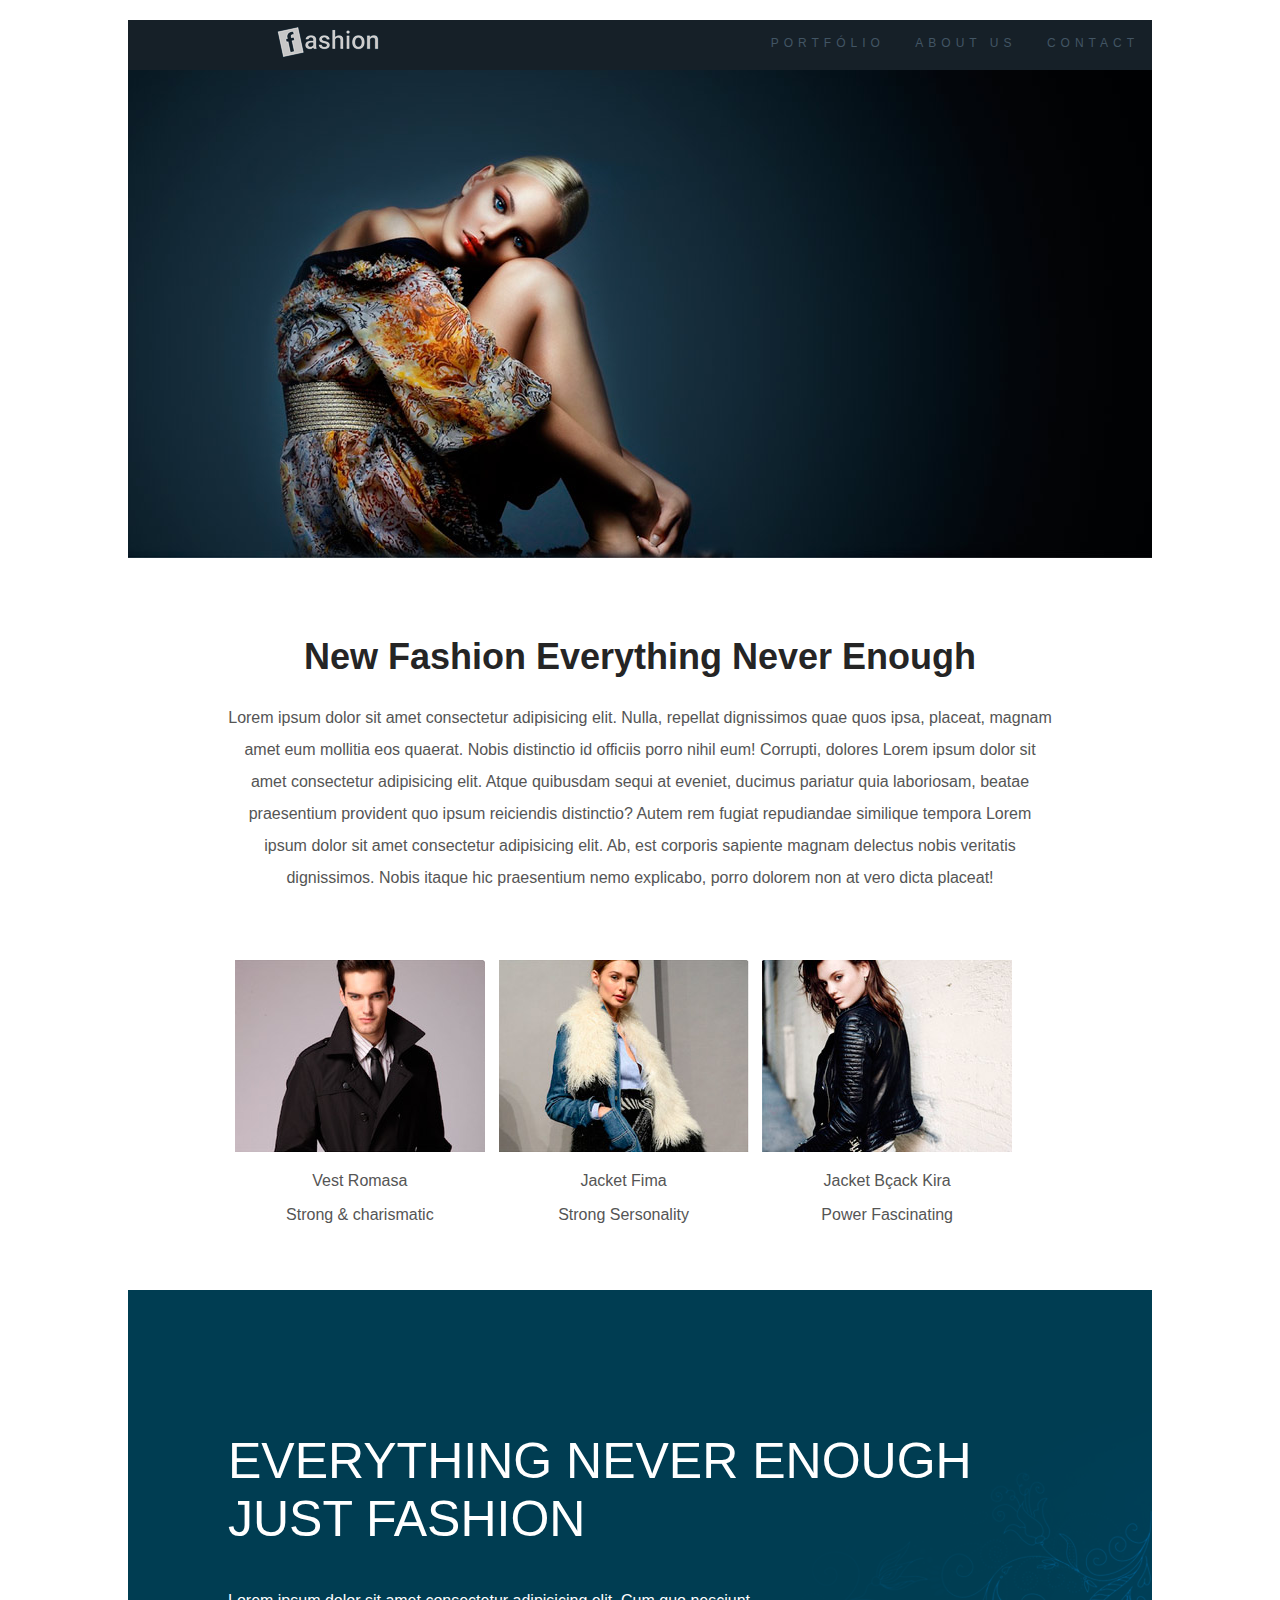
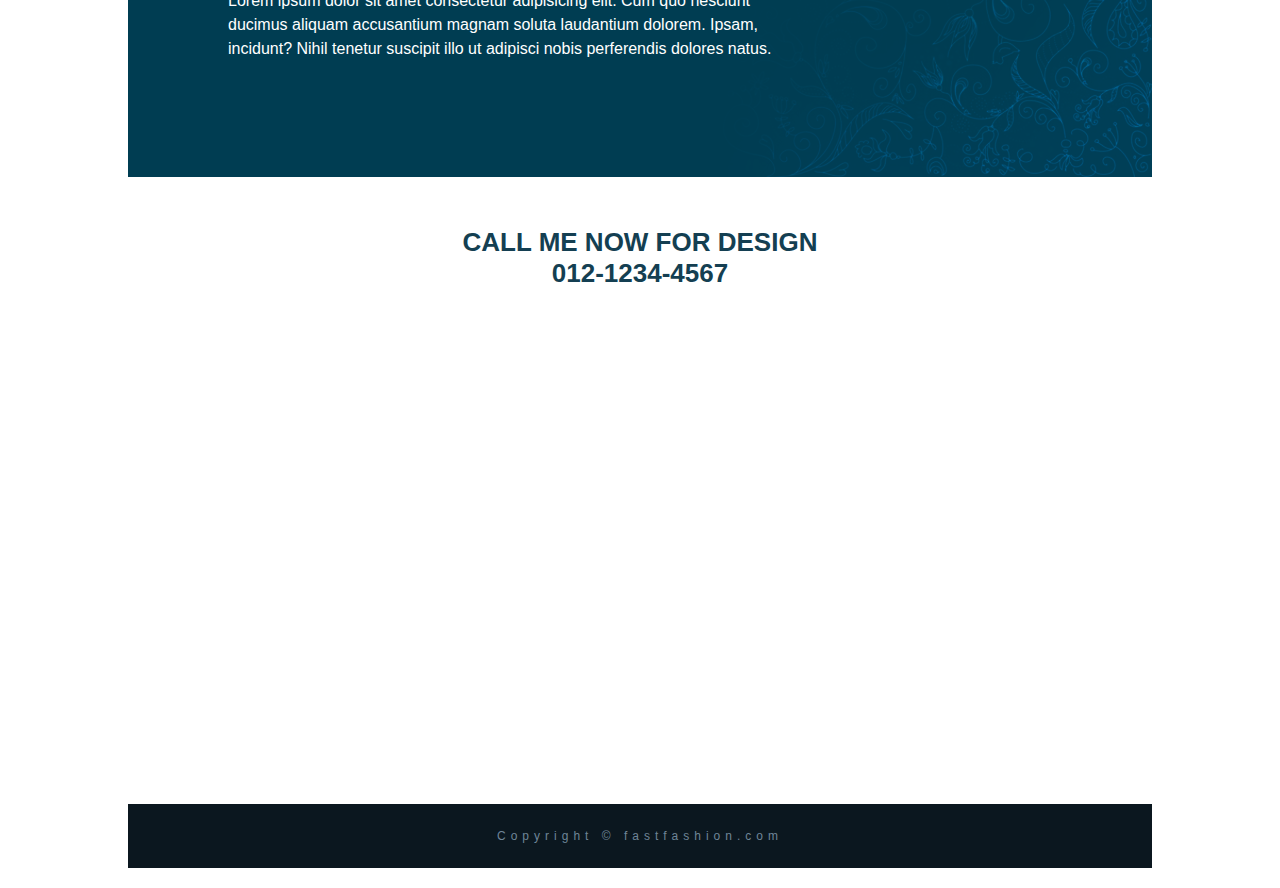
<file: Projeto_Fashion/index.html>
<!DOCTYPE html>
<html lang="pt-br">
<head>
    <meta charset="UTF-8">
    <meta http-equiv="X-UA-Compatible" content="IE=edge">
    <meta name="viewport" content="width=device-width, initial-scale=1.0">

    <link rel="stylesheet" href="CSS/estilo.css">
    <title>Projeto Fashion</title>


</head>
<body>
    <div id="principal">

        <header class="header-top">
            <img class="logotipo" src="imagens/logo.png" alt="Logotipo Fashion">
            <nav class="header-nav">
                <ul>
                    <li><a href="#">Portfólio</a></li>
                    <li><a href="#">About us</a></li>
                    <li><a href="#">Contact</a></li>
                </ul>
            </nav>
        </header>
            <img src="imagens/topo.jpg" alt="modelo feminina vestindo roupa x">
        <article class="portfolio">
            <h1>  New Fashion Everything Never Enough</h1>
            <p>Lorem ipsum dolor sit amet consectetur adipisicing elit. Nulla, repellat dignissimos quae quos ipsa, placeat, magnam amet eum mollitia eos quaerat. Nobis distinctio id officiis porro nihil eum! Corrupti, dolores Lorem ipsum dolor sit amet consectetur adipisicing elit. Atque quibusdam sequi at eveniet, ducimus pariatur quia laboriosam, beatae praesentium provident quo ipsum reiciendis distinctio? Autem rem fugiat repudiandae similique tempora Lorem ipsum dolor sit amet consectetur adipisicing elit. Ab, est corporis sapiente magnam delectus nobis veritatis dignissimos. Nobis itaque hic praesentium nemo explicabo, porro dolorem non at vero dicta placeat!</p>
         </article>

         <section class="gallery">
            <article class="gallery-card">
                <img src="imagens/modelo1.jpg" alt="modelo 1">
                <p class="gallery-tittle">Vest Romasa</p>
                <p class="gallery-text">Strong & charismatic</p>
            </article>

            <article class="gallery-card">
                <img src="imagens/modelo2.jpg" alt="modelo 1">
                <p class="gallery-tittle">Jacket Fima</p>
                <p class="gallery-text">Strong Sersonality</p>
            </article>

            <article class="gallery-card">
                <img src="imagens/modelo3.jpg" alt="modelo 1">
                <p class="gallery-tittle">Jacket Bçack Kira</p>
                <p class="gallery-text">Power Fascinating</p>
            </article>
         </section>

         <article class="about">
            <h2>Everything Never Enough <br>Just Fashion</h2>
            <p>Lorem ipsum dolor sit amet consectetur adipisicing elit. Cum quo nesciunt ducimus aliquam accusantium magnam soluta laudantium dolorem. Ipsam, incidunt? Nihil tenetur suscipit illo ut adipisci nobis perferendis dolores natus.</p>
         </article>

         <div class="contact">
            <address>Call me now for design<br>
                     012-1234-4567
                </address>
         </div>
         <div class="maps">
            <iframe src="https://www.google.com/maps/embed?pb=!1m18!1m12!1m3!1d28060.99347780599!2d-52.83442986189413!3d-28.460743229079593!2m3!1f0!2f0!3f0!3m2!1i1024!2i768!4f13.1!3m3!1m2!1s0x94fd493c92d28c8f%3A0x6ff21ca741cec0c8!2sN%C3%A3o-Me-Toque%2C%20RS%2C%2099470-000!5e0!3m2!1spt-BR!2sbr!4v1675292469902!5m2!1spt-BR!2sbr" width="600" height="450" style="border:0;" allowfullscreen="" loading="lazy" referrerpolicy="no-referrer-when-downgrade"></iframe>
        </div>

         <footer class="rodape">
            Copyright &copy; fastfashion.com
         </footer>
    </div>
</body>
</html>
</file>
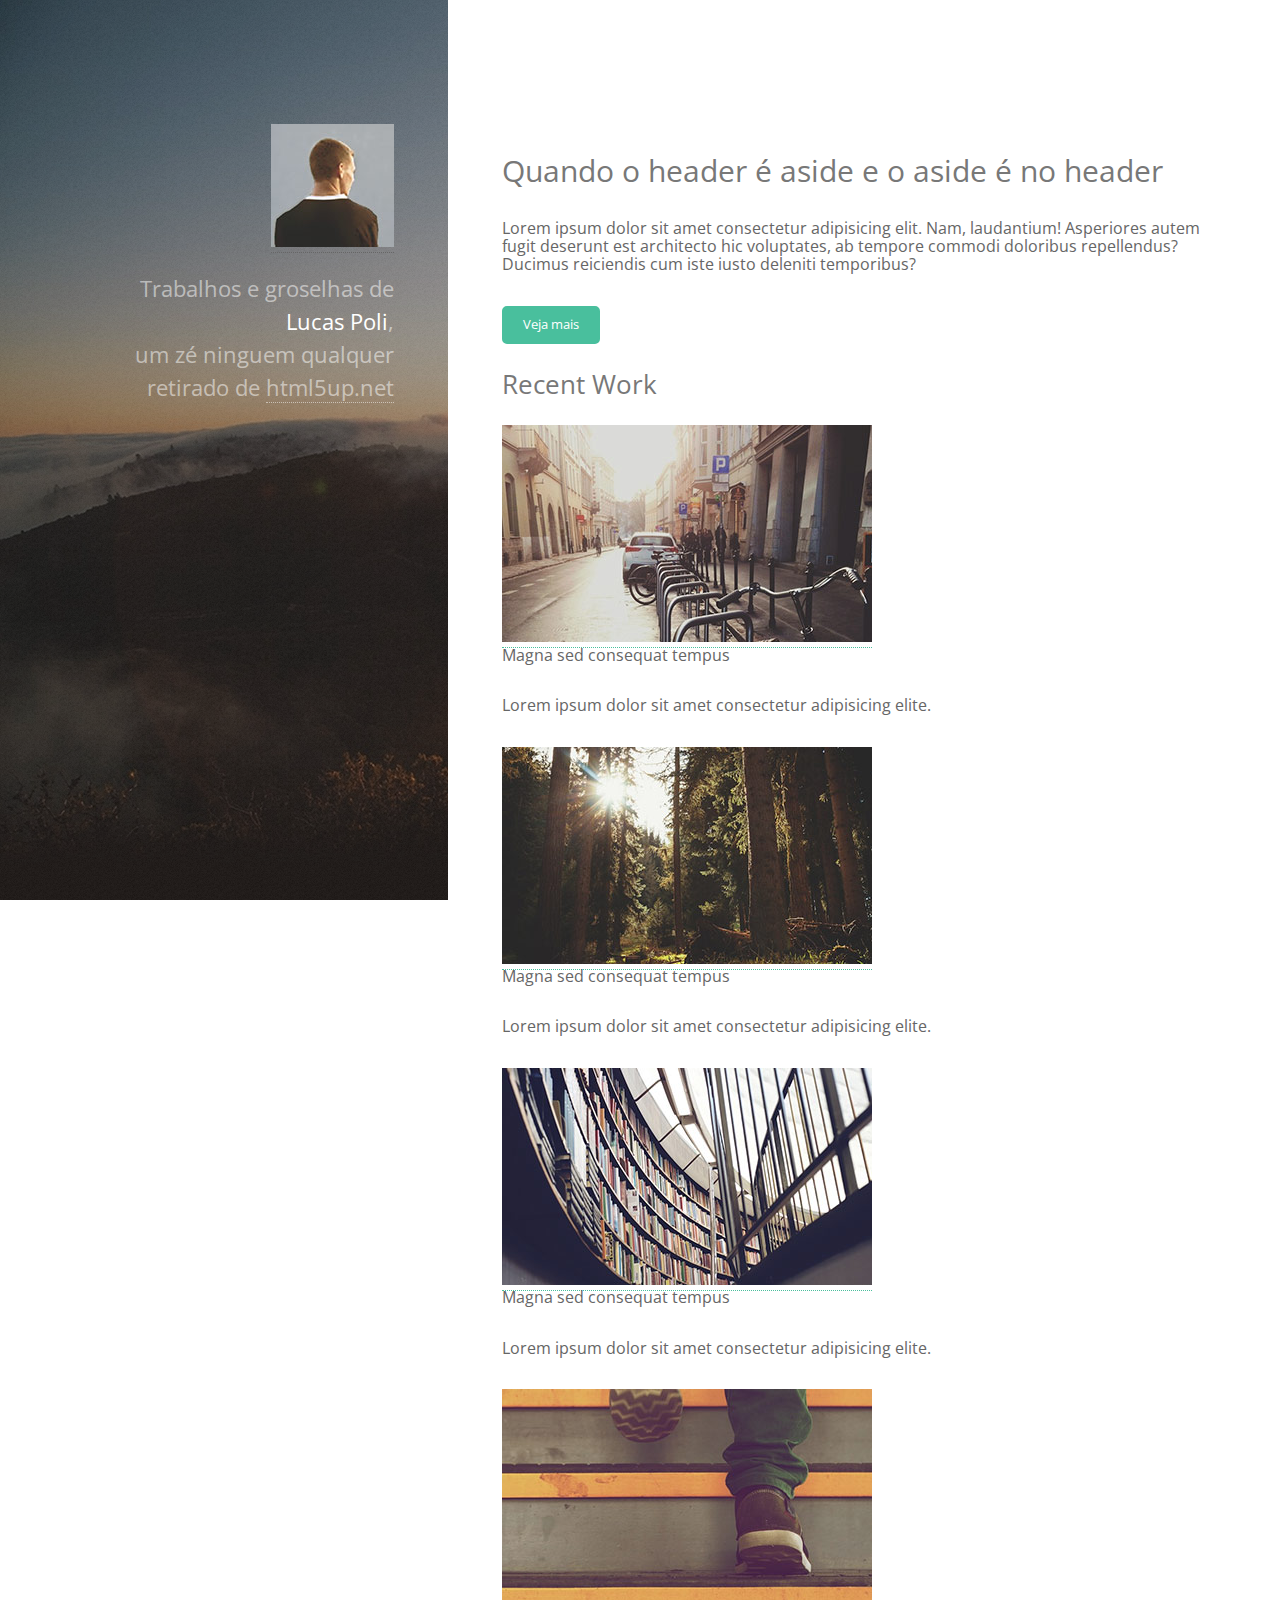
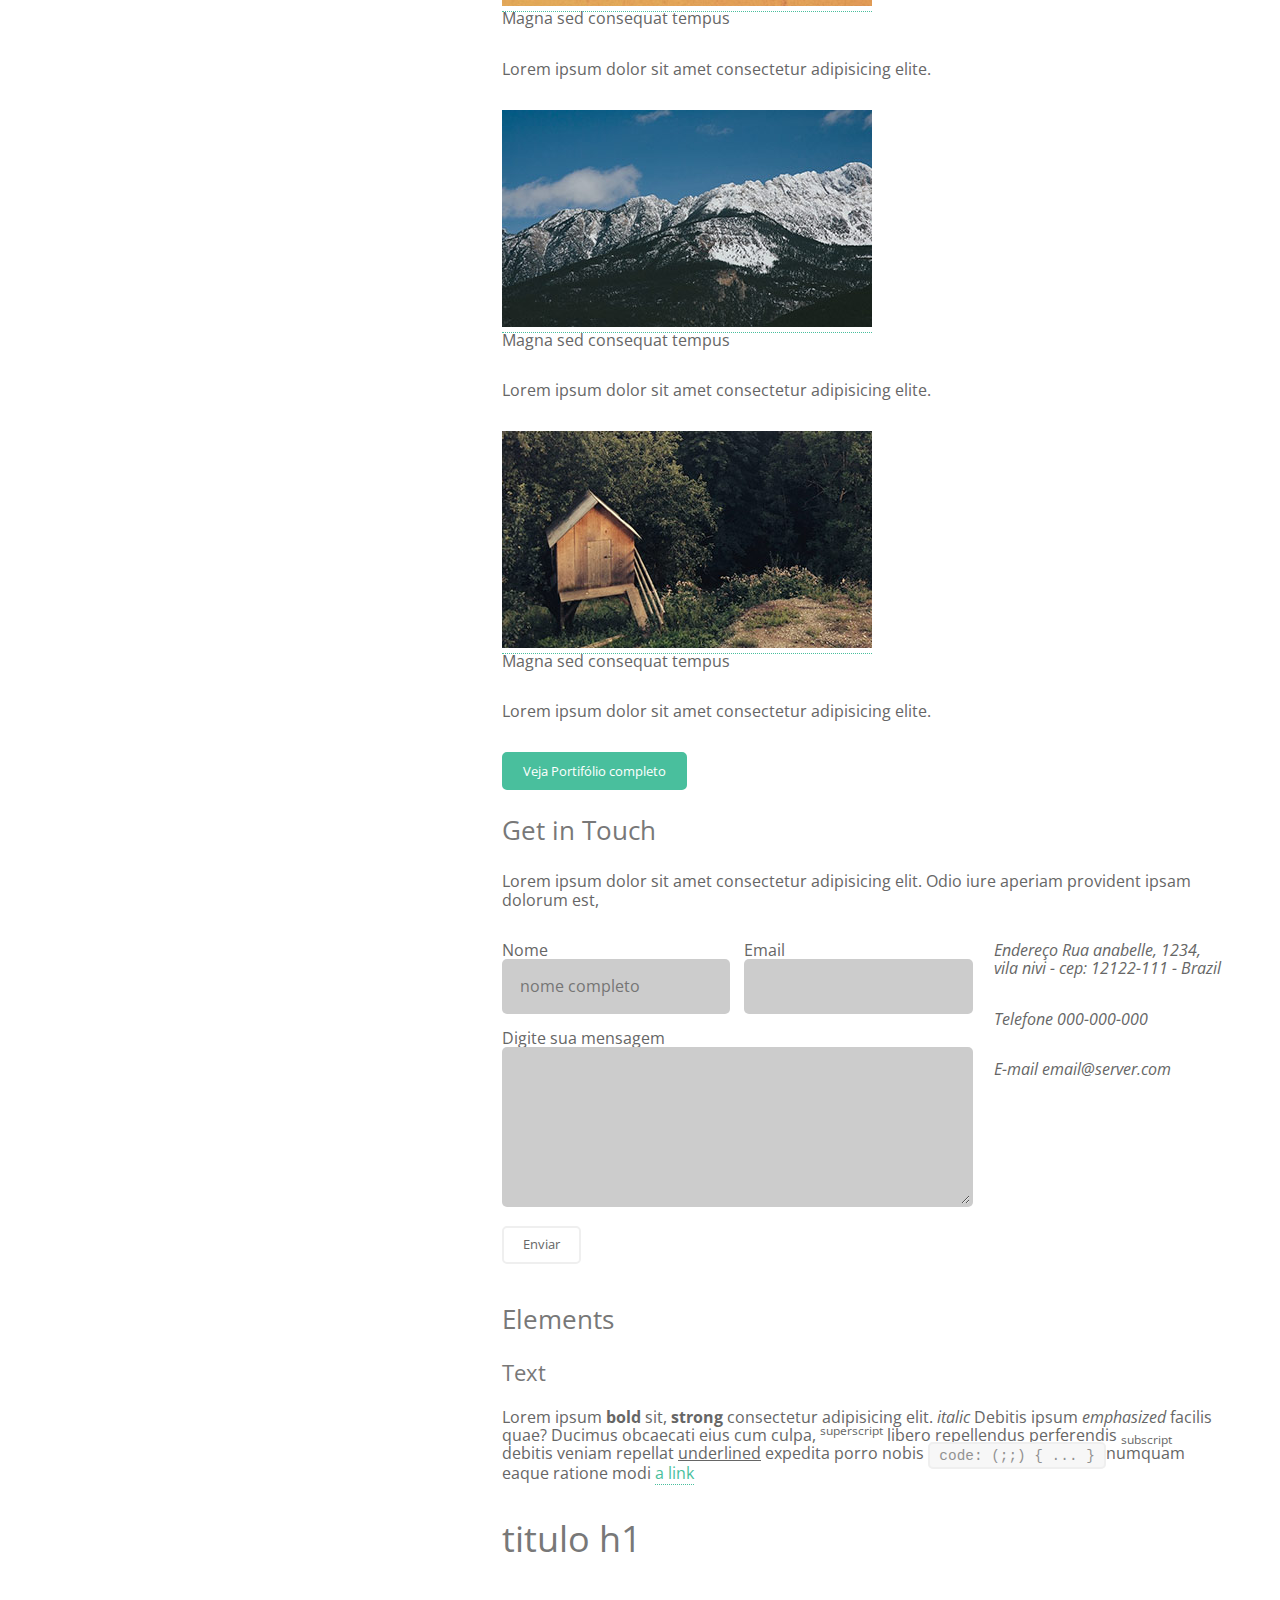
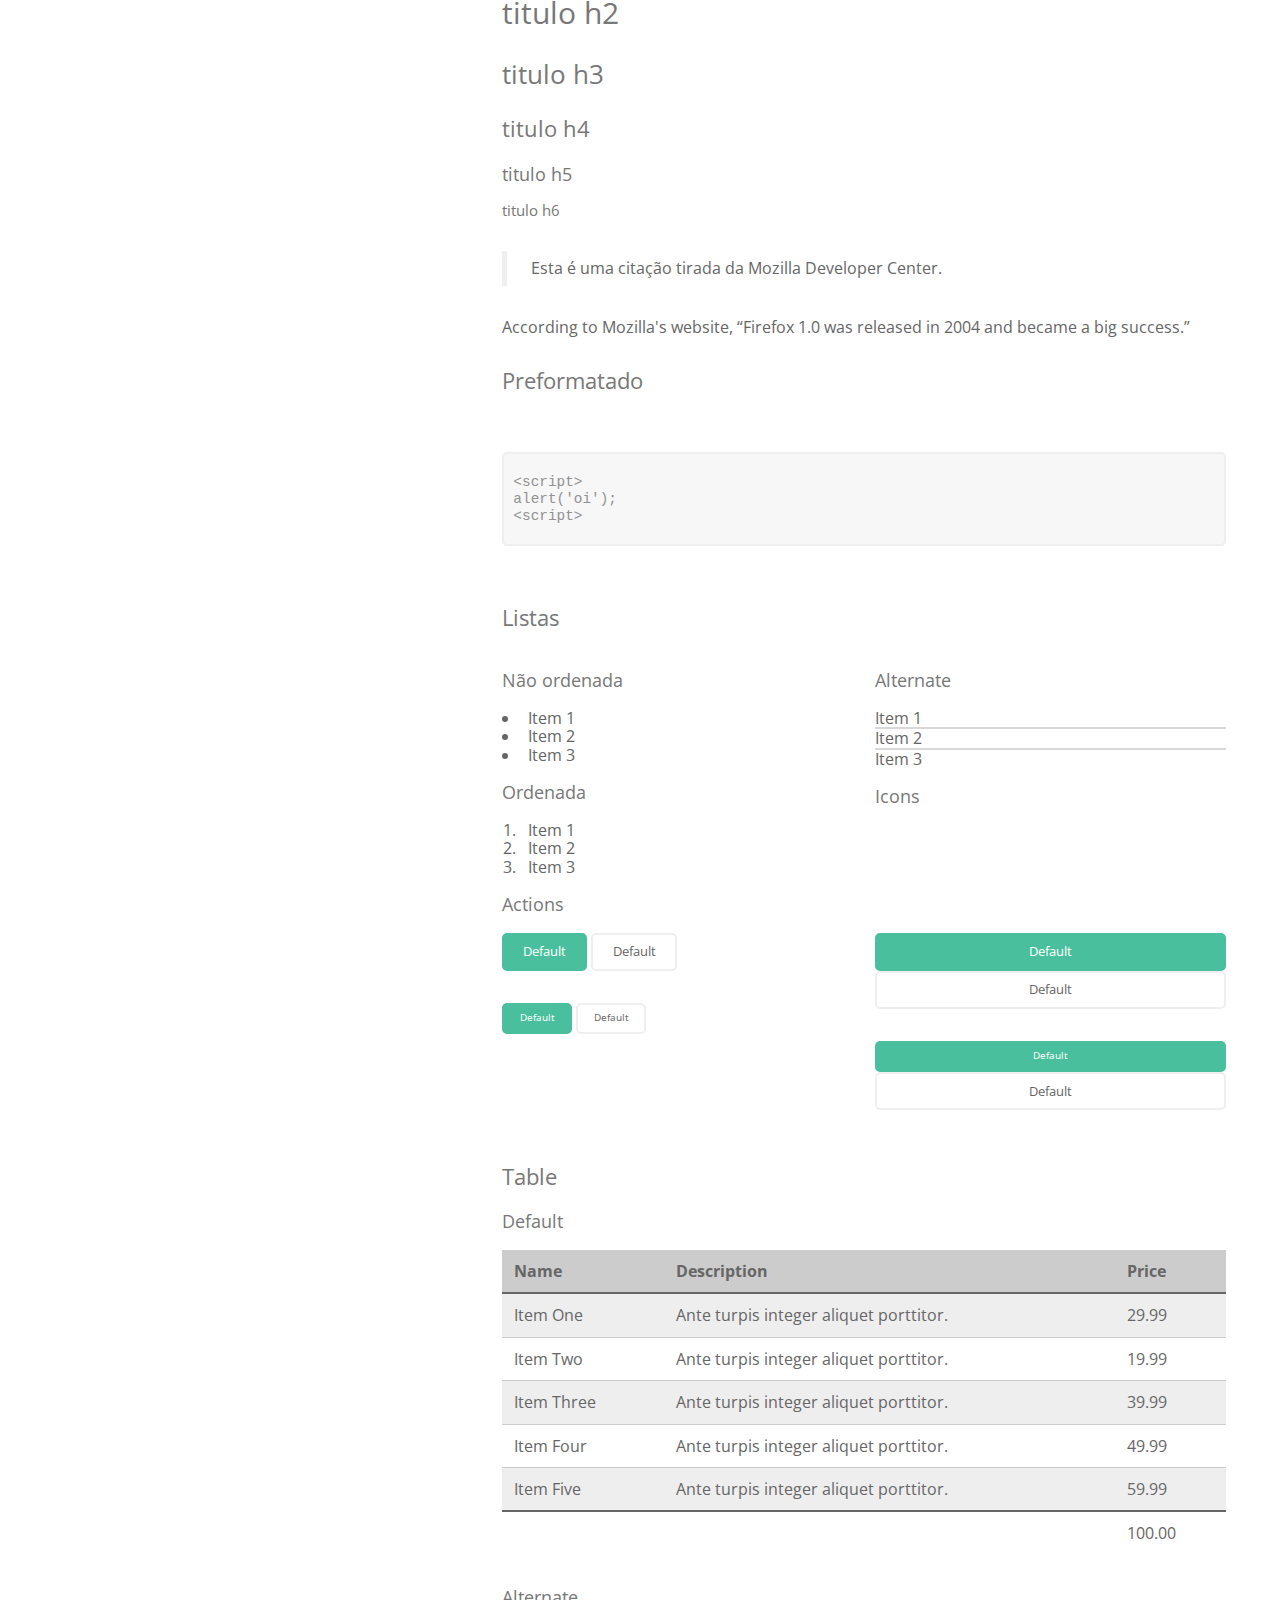
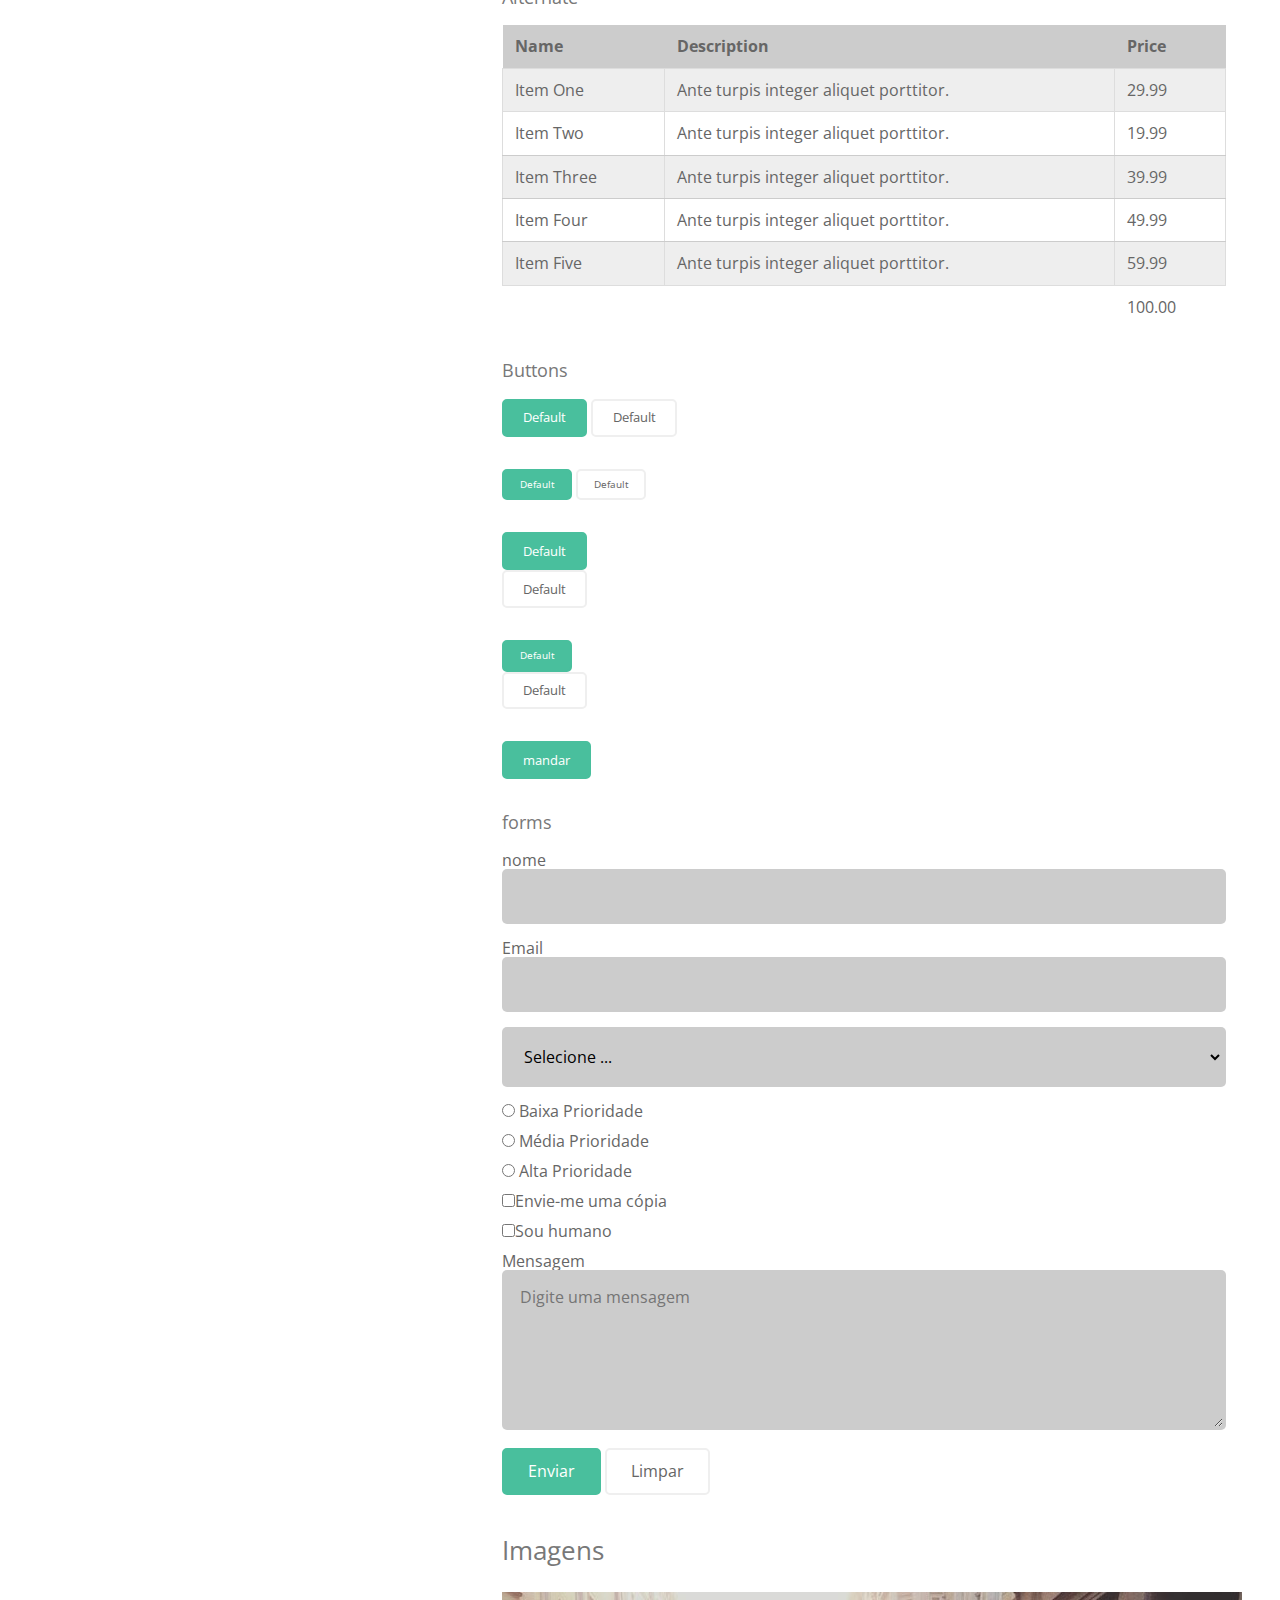
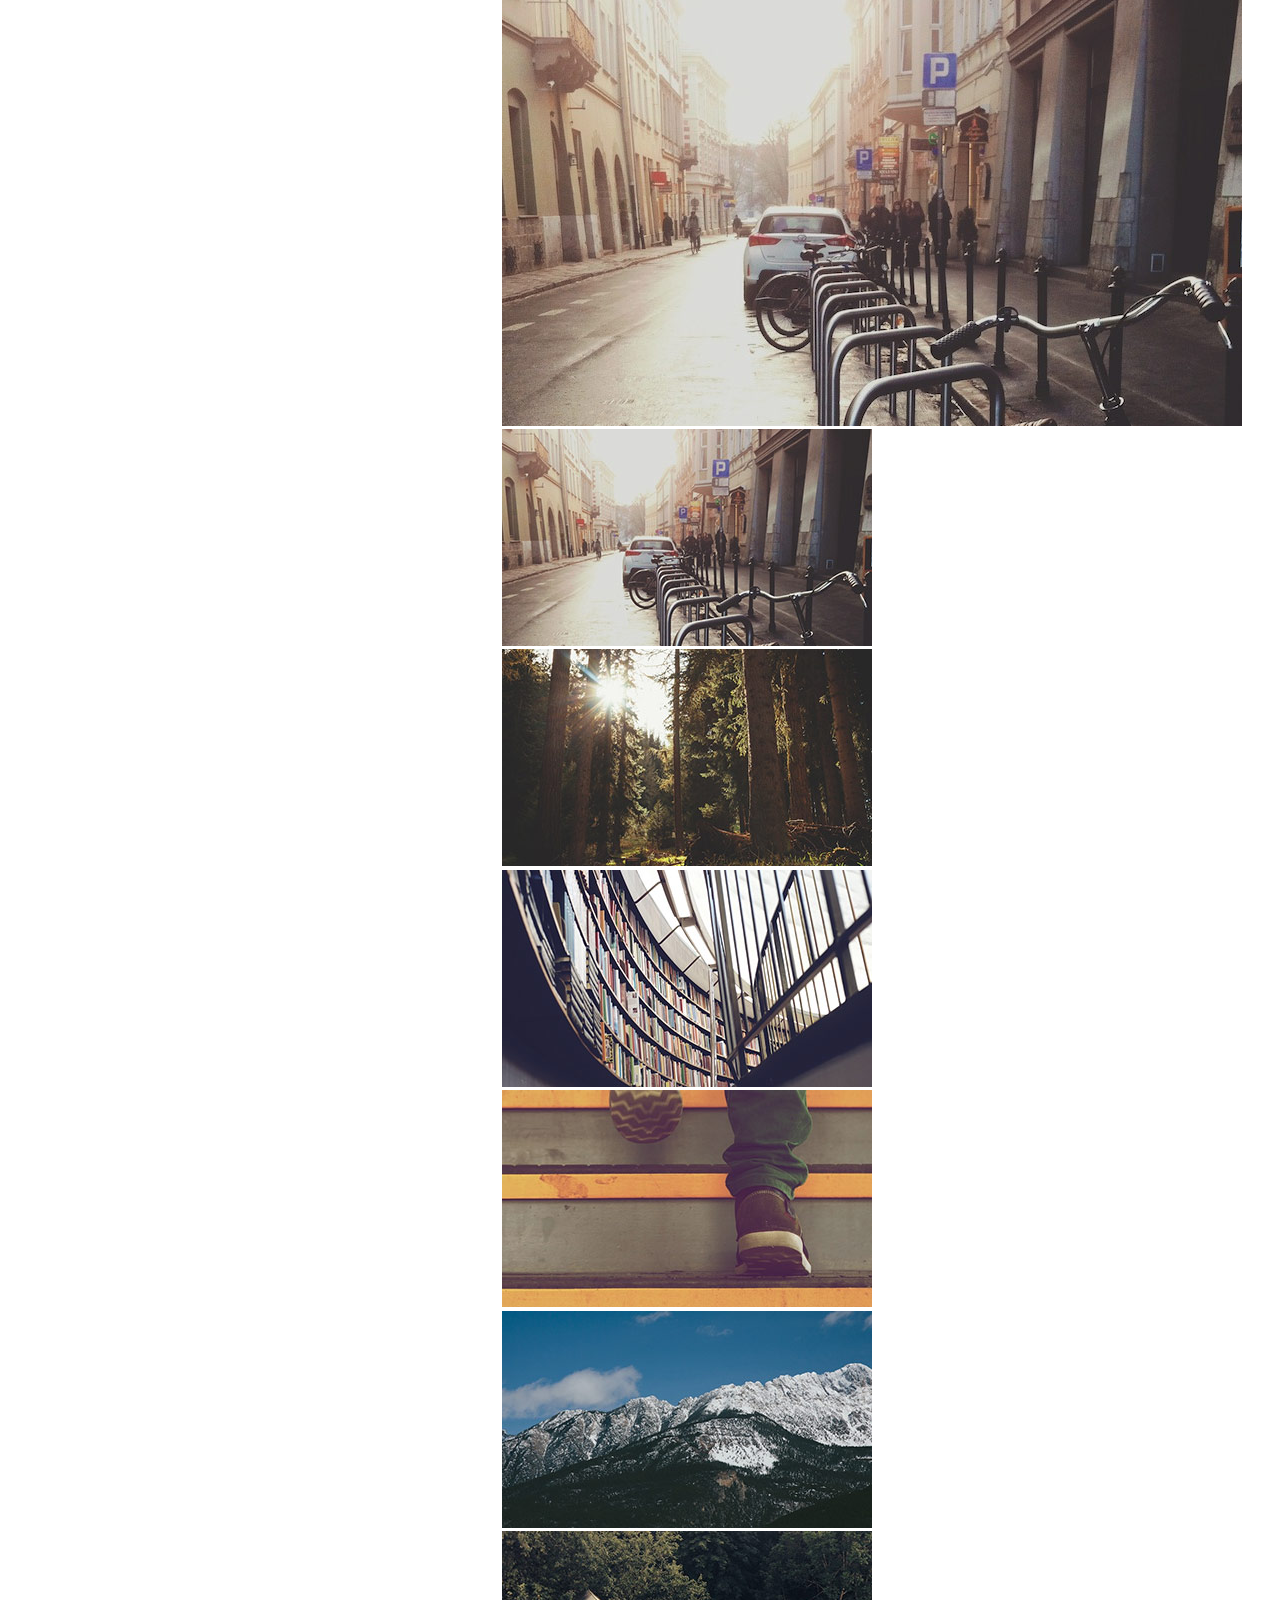
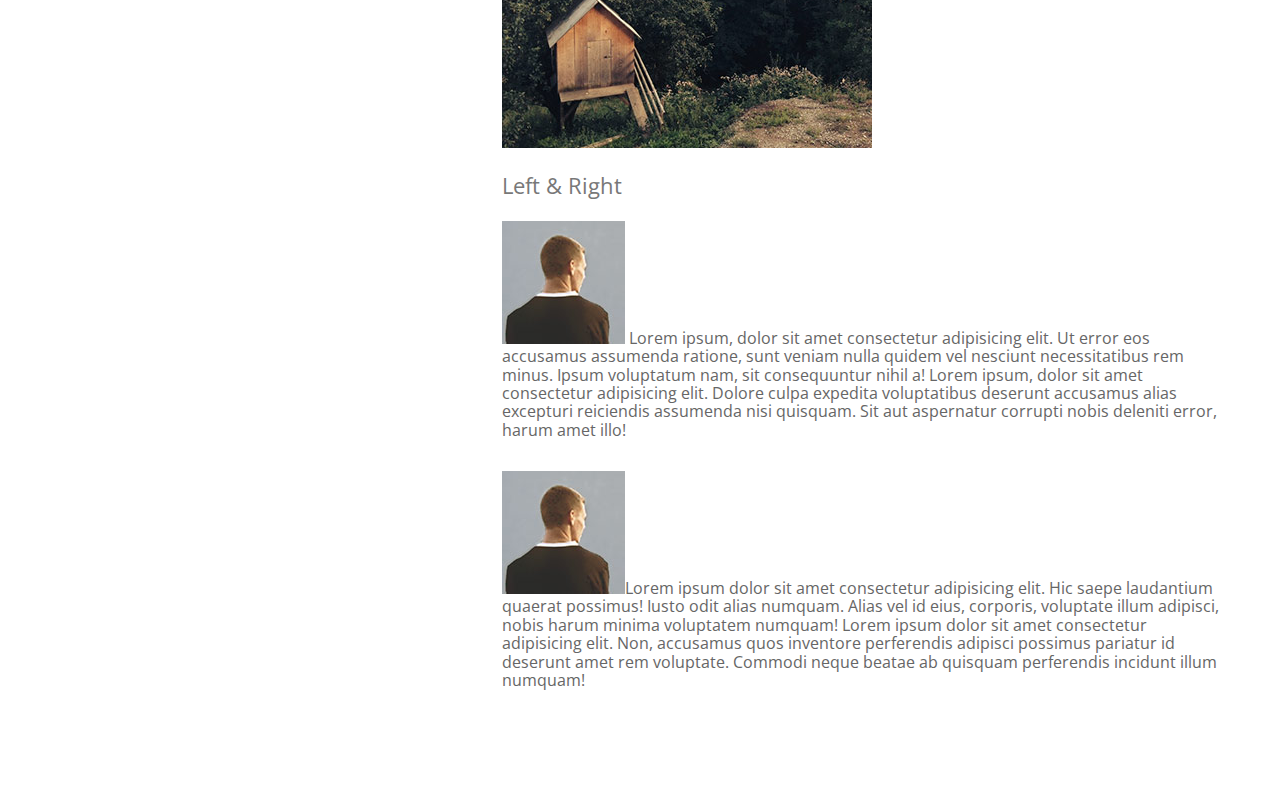
<file: ProjetoStrata/index.html>
<!doctype html>
<!--doctype informa ao agente de usuário a versão do html que deve ser renderizada-->
<html lang="pt-br">
    <head>
        <title>pagina de exemplo estrutura basica</title>
        <meta charset="utf-8">
        <meta name="author"content="Lucas">
        <meta name="description" content="lista de documentos">
        <meta name="keywords" content="html5, tecnologia">
        <link rel="stylesheet" href="https://use.fontawesome.com/releases/v5.0.13/css/all.css" integrity="sha384-DNOHZ68U8hZfKXOrtjWvjxusGo9WQnrNx2sqG0tfsghAvtVlRW3tvkXWZh58N9jp" crossorigin="anonymous">

        <link rel="preconnect" href="https://fonts.googleapis.com">
<link rel="preconnect" href="https://fonts.gstatic.com" crossorigin>
<link href="https://fonts.googleapis.com/css2?family=Open+Sans:wght@300&display=swap" rel="stylesheet">
        <link rel="stylesheet" href="css/normalize.css">
        <link rel="stylesheet" href="css/estilo.css">
    </head>
    <body>
        
        <header class="main-header">
            
            <a href="index.html" class="main-header-link">
                <img src="ProjetoStrataImages/avatar.jpg" alt="texto qualquer">
            </a>
            <h1 class="main-header-title">
                Trabalhos e groselhas de <br>
                <strong>Lucas Poli</strong>,<br>
                um zé ninguem qualquer <br>
                retirado de <a href="http://html5up.net" class="main-header-link">html5up.net </a> 
            </h1>
        </header>
            
        <main class="main-content">

            <section class="main-content-seaction">

                <h2>Quando o header é aside e o aside é no header</h2>
                <p>Lorem ipsum dolor sit amet consectetur adipisicing elit. Nam, laudantium! Asperiores autem fugit deserunt est architecto hic voluptates, ab tempore commodi doloribus repellendus? Ducimus reiciendis cum iste iusto deleniti temporibus?</p>

                <a href="#" title="Veja mais" class="button-default">Veja mais</a>

            </section>

            <section class="main-content-seaction"> 

                <h3>Recent Work</h3>
                
                <article class="recent-works-card">
                    <a href="ProjetoStrataImages/fulls/01.jpg">
                        <img src="ProjetoStrataImages/thumbs/01.jpg" alt="descrição">
                    </a>
                    <p class="recent-works-card-title">Magna sed consequat tempus</p>
                    <p>Lorem ipsum dolor sit amet consectetur adipisicing elite.</p>
                </article>

                <article class="recent-works-card">
                    <a href="ProjetoStrataImages/fulls/02.jpg">
                        <img src="ProjetoStrataImages/thumbs/02.jpg" alt="descrição">
                    </a>
                    <p class="recent-works-card-title">Magna sed consequat tempus</p>
                    <p>Lorem ipsum dolor sit amet consectetur adipisicing elite.</p>
                </article>

                <article class="recent-works-card">
                  <a href="ProjetoStrataImages/fulls/03.jpg">
                        <img src="ProjetoStrataImages/thumbs/03.jpg" alt="descrição">
                    </a>
                    <p class="recent-works-card-title">Magna sed consequat tempus</p>
                    <p>Lorem ipsum dolor sit amet consectetur adipisicing elite.</p>
                </article>

                <article class="recent-works-card">
                    <a href="ProjetoStrataImages/fulls/04.jpg">
                        <img src="ProjetoStrataImages/thumbs/04.jpg" alt="descrição">
                    </a>
                    <p class="recent-works-card-title">Magna sed consequat tempus</p>
                    <p>Lorem ipsum dolor sit amet consectetur adipisicing elite.</p>
                </article>

                <article class="recent-works-card">
                    <a href="ProjetoStrataImages/fulls/05.jpg">
                        <img src="ProjetoStrataImages/thumbs/05.jpg" alt="descrição">
                    </a>
                    <p class="recent-works-card-title">Magna sed consequat tempus</p>
                    <p>Lorem ipsum dolor sit amet consectetur adipisicing elite.</p>
                </article>

                <article class="recent-works-card">
                    <a href="ProjetoStrataImages/fulls/06.jpg">
                        <img src="ProjetoStrataImages/thumbs/06.jpg" alt="descrição">
                    </a>
                    <p class="recent-works-card-title">Magna sed consequat tempus</p>
                    <p>Lorem ipsum dolor sit amet consectetur adipisicing elite.</p>
                </article>

                <a href="#" title="Veja Portifólio completo" class="button-default">Veja Portifólio completo</a>
            <section>

            <section class="main-content-seaction"> 
                <h3>Get in Touch</h3>

                <p>Lorem ipsum dolor sit amet consectetur adipisicing elit. Odio iure aperiam provident ipsam dolorum est,</p>

                <div class="row">
                    <div class="col-2-3">
                        <form action="#" method="POST">
                            <div class="row">  
                                <div class="col-2">      
                                    <label for="nome">Nome</label>
                                    <input placeholder="nome completo" type="text" name="nome" id="nome">
                                </div>
                                <div class="col-2">
                                    <label for="email">Email</label>
                                    <input type="text" name="email" id="email">
                                </div>
                            </div>                          
                            
                            <label for="mensagem">Digite sua mensagem</label>
                            <textarea name="mensagem" id="mensagem"></textarea>
        
                            <input type="submit" value="Enviar" class="button-default button-default-stroke burron-default-big">
                        </form>
                    </div>

                    <div class="col-1-3">
                        <address>

                            <p>
                                <span>Endereço</span>
                                Rua anabelle, 1234, vila nivi - cep: 12122-111 - Brazil
                            </p>
        
                            <p>
                                <span>Telefone</span>
                                000-000-000
                            </p>
        
                            <p>
                                <span>E-mail</span>
                                email@server.com
                            </p>
                        </address>
                    </div> <!--row-->

            </section>

            <section class="main-content-seaction">
                <h3>Elements</h3>

                <h4>Text</h4>
                <p>Lorem ipsum <b>bold</b> sit, <strong>strong</strong> consectetur adipisicing elit. <i>italic</i> Debitis ipsum <em>emphasized</em> facilis quae? Ducimus obcaecati eius cum culpa, <sup>superscript</sup> libero repellendus perferendis <sub>subscript</sub> debitis veniam repellat <u>underlined</u> expedita porro nobis <code>code: (;;) { ... }</code>numquam eaque ratione modi <a href="#"> a link</a>
                </p>

                <h1>titulo h1</h1>
                <h2>titulo h2</h2>
                <h3>titulo h3</h3>
                <h4>titulo h4</h4>
                <h5>titulo h5</h5>
                <h6>titulo h6</h6>

                <blockquote cite="http://developer.mozilla.org">
                    Esta é uma citação tirada da Mozilla Developer Center.
                </blockquote>

                <p>According to Mozilla's website,
                    <q cite="http://www.mozilla.org/en-US/about/history/details/">Firefox 1.0 was released in 2004 and became a big success.</q>
                </p>

                <h4>Preformatado</h4>

                <pre> 
                    <code>
&lt;script&gt;
alert('oi');
&lt;script&gt;
                    </code>
                </pre>

                <h4>Listas</h4>

                <div class="row">
                    <div class="col-2">
                        <h5>Não ordenada</h5>
                        <ul>
                            <li>Item 1</li>
                            <li>Item 2</li>
                            <li>Item 3</li>
                        </ul>

                        <h5>Ordenada</h5>
                        <ol>
                            <li>Item 1</li>
                            <li>Item 2</li>
                            <li>Item 3</li>
                        </ol>
                    </div>

                    <div class="col-2">
                        <h5>Alternate</h5>
                        <ul class="ul-alternate">
                            <li>Item 1</li>
                            <li>Item 2</li>
                            <li>Item 3</li>
                        </ul> 

                        <h5>Icons</h5>
                        <ul class="ul-icons">
                            <li><i class="fab fa-twitter"></i></li>
                            <li><i class="fab fa-facebook-square"></i></li>
                        </ul>
                    </div>

                </div>

                

                

                <h5>Actions</h5>

                <div class="row">
                    <div class="col-2">

                        <p>
                            <a href="#"class="button-default">Default</a>
                            <a href="#" class="button-default button-default-stroke">Default</a>
                        </p>

                        <p>
                            <a href="#"class="button-default button-default-small">Default</a>
                            <a href="#" class="button-default button-default-small button-default-stroke">Default</a>
                        </p>
                    </div>

                    <div class="col-2">
                        <p>
                            <a href="#"class="button-default button-default-full">Default</a>
                            <a href="#" class="button-default button-default-full button-default-stroke">Default</a>
                        </p>

                        <p>
                            <a href="#"class="button-default button-default-full button-default-small">Default</a>
                            <a href="#" class="button-default button-default-full button -default-small button-default-stroke">Default</a>
                        </p>
                    </div>
                </div><!--row-->

                <h4>Table</h4>
                <h5>Default</h5>

                <table class="table">
                    <thead>
                        <tr>
                            <th>Name</th>
                            <th>Description</th>
                            <th>Price</th>
                        </tr>
                    </thead>
                    <tfoot>
                        <tr>
                            <td colspan="2"></td>
                            <td>100.00</td>
                        </tr>
                    </tfoot>
                    <tbody>
                        <tr>
                            <td>Item One</td>
                            <td>Ante turpis integer aliquet porttitor.</td>
                            <td>29.99</td>
                        </tr>
                        <tr>
                            <td>Item Two</td>
                            <td>Ante turpis integer aliquet porttitor.</td>
                            <td>19.99</td>
                        </tr>
                        <tr>
                            <td>Item Three</td>
                            <td>Ante turpis integer aliquet porttitor.</td>
                            <td>39.99</td>
                        </tr>
                        <tr>
                            <td>Item Four</td>
                            <td>Ante turpis integer aliquet porttitor.</td>
                            <td>49.99</td>
                        </tr>
                        <tr>
                            <td>Item Five</td>
                            <td>Ante turpis integer aliquet porttitor.</td>
                            <td>59.99</td>
                        </tr>
                    </tbody>
                </table>

                <h5>Alternate</h5>

                <table class="table table-alternate">
                    <thead>
                     <tr>
                        <th>Name</th>
                        <th>Description</th>
                        <th>Price</th>
                     </tr>
                    </thead>
                    <tfoot>
                        <tr>
                            <td colspan="2"></td>
                            <td>100.00</td>
                        </tr>
                    </tfoot>
                    <tbody>
                        <tr>
                            <td>Item One</td>
                            <td>Ante turpis integer aliquet porttitor.</td>
                            <td>29.99</td>
                        </tr>
                        <tr>
                            <td>Item Two</td>
                            <td>Ante turpis integer aliquet porttitor.</td>
                            <td>19.99</td>
                        </tr>
                        <tr>
                            <td>Item Three</td>
                            <td>Ante turpis integer aliquet porttitor.</td>
                            <td>39.99</td>
                        </tr>
                        <tr>
                            <td>Item Four</td>
                            <td>Ante turpis integer aliquet porttitor.</td>
                            <td>49.99</td>
                        </tr>
                        <tr>
                            <td>Item Five</td>
                            <td>Ante turpis integer aliquet porttitor.</td>
                            <td>59.99</td>
                        </tr>
                    </tbody>

                </table>

                <h5>Buttons</h5>

                <p>
                    <button class="button-default">Default</button>
                    <button class="button-default button-default-stroke">Default</button>
                </p>

                <p>
                    <button class="button-default button-default-small">Default</button>
                    <button class="button-default button-default-small button-default-stroke">Default</button>
                </p>

                <p>
                    <button class="button-default button-default-full">Default</button>
                    <button class="button-default button-default-full button-default-stroke">Default</button>
                </p>

                <p>
                    <button class="button-default button-default-full button-default-small">Default</button>
                    <button class="button-default button-default-full button -default-small button-default-stroke">Default</button>
                </p>
                <input type="submit" class="button-default" value="mandar">

                <h5>forms</h5>

                <form action="formulario"></form>

                <label for="name">nome</label>
                <input type="text" name="name" id="name">

                <label for="email">Email</label>
                <input type="email" name="email" id="email">

                <select>
                    <option value="0">Selecione ...</option>
                    <option value="1">HTML</option>
                    <option value="2">CSS</option>
                    <option value="3">Javascript</option>
                </select>

                <label><input type="radio" value="baixa" name="prioridade"> Baixa Prioridade</label>
                <label><input type="radio" value="media" name="prioridade"> Média Prioridade</label>
                <label><input type="radio" value="alta" name="prioridade"> Alta Prioridade</label>

                <label><input type="checkbox" name="copy" value="1">Envie-me uma cópia</label>
                <label><input type="checkbox" name="human" value="1">Sou humano</label>

                <label for="msg">Mensagem</label>
                <textarea placeholder="Digite uma mensagem" id="msg"></textarea>

                <input type="submit" class="button-default button-default-big" value="Enviar" >
                <input type="reset" class="button-default button-default-stroke button-default-big" value="Limpar">

            </section>

            <section class="main-content-seaction">
                <h3>Imagens</h3>

                <div class="gallery-img">
                    <img src="ProjetoStrataImages/fulls/01.jpg" alt="">
                </div>

                <div class="gallery-thumb">
                    <img src="ProjetoStrataImages/thumbs/01.jpg" alt="">
                    <img src="ProjetoStrataImages/thumbs/02.jpg" alt="">
                    <img src="ProjetoStrataImages/thumbs/03.jpg" alt="">
                    <img src="ProjetoStrataImages/thumbs/04.jpg" alt="">
                    <img src="ProjetoStrataImages/thumbs/05.jpg" alt="">
                    <img src="ProjetoStrataImages/thumbs/06.jpg" alt="">
                </div>
                
                <h4>Left &amp; Right</h4>

                <p>
                   <img src="ProjetoStrataImages/avatar.jpg" alt="" class="img-left"> Lorem ipsum, dolor sit amet consectetur adipisicing elit. Ut error eos accusamus assumenda ratione, sunt veniam nulla quidem vel nesciunt necessitatibus rem minus. Ipsum voluptatum nam, sit consequuntur nihil a!
                   Lorem ipsum, dolor sit amet consectetur adipisicing elit. Dolore culpa expedita voluptatibus deserunt accusamus alias excepturi reiciendis assumenda nisi quisquam. Sit aut aspernatur corrupti nobis deleniti error, harum amet illo!
                </p>

                <p>
                    <img src="ProjetoStrataImages/avatar.jpg" alt="" class="img-right">Lorem ipsum dolor sit amet consectetur adipisicing elit. Hic saepe laudantium quaerat possimus! Iusto odit alias numquam. Alias vel id eius, corporis, voluptate illum adipisci, nobis harum minima voluptatem numquam!
                    Lorem ipsum dolor sit amet consectetur adipisicing elit. Non, accusamus quos inventore perferendis adipisci possimus pariatur id deserunt amet rem voluptate. Commodi neque beatae ab quisquam perferendis incidunt illum numquam!
                </p>
                
            </section>

        </main>
        <footer class="main-footer"></footer>

    </body>
</html>
</file>
<file: Projeto_Fashion/CSS/estilo.css>
body{
    font-family: tahoma, arial, sans-serif;
    margin: 0;
    padding: 0;
}

#principal{
    width: 1024px;
    margin: 20px auto;
}

.header-top{
    height: 50px;
    background: #162028;
    position: relative;
}

.logotipo{
    margin: 5px 0 0 145px;
}

.header-nav{
    position: absolute;
    top: 0;
    right: 0;
    height: 100%;
}

.header-nav ul{
    margin: 0;
    padding: 0;
}

.header-nav li{
    list-style: none;
    display: inline-block ;
    margin-right:0 15px 0 0;
    padding: 13px;
}

.header-nav a{
    color: #425564;
    text-decoration: none;
    text-transform: uppercase;
    font-size: 12px;
    letter-spacing: 5px;
    transition: color 0.3s linear;
}

.header-nav a:hover{
    color: white;

}

.portfolio{
    padding: 50px 100px;
    text-align: center;
}

.portfolio h1{
    font-size: 36px;
    color: #252525;
}

.portfolio p{
    font-size: 16px;
    line-height: 2;
    color: #555;
}

.gallery{
    color: #555;
    padding: 0 100px 50px 100px;
    overflow: auto;
}

.gallery-card{
    width: 32%;
    float: left;
    text-align: center;
}

.gallery-title{
    text-transform: uppercase;
    letter-spacing: 4px;
    font-size: 16px;
    font-weight: bold;
}

.about{
    background-color: #003d52;
    padding: 100px;
    color: white;
    background-image: url(../imagens/bg_detalhe.png);
    background-repeat: no-repeat;
    background-position: right bottom;
}

.about h2{
    text-transform: uppercase;
    font-size: 50px;
    font-weight: normal;
}

.about p{
    line-height: 1.5;
    width: 70%;
}

.contact{
    margin: 50px 0;
}

.contact address{
    color: #143f52;
    text-transform: uppercase;
    font-size: 26px;
    font-style: normal;
    text-align: center;
    font-weight: bold;
}

.maps{
    width: 100%;
    height: 450px;
    margin-top: 2px;
}

.maps iframe{
    width: 100%;
}

.rodape{
    background: #0b171f;
    padding: 25px;
    font-size: 12px;
    color: #6f8597;
    letter-spacing: 5px;
    text-align: center;
    margin-top: 15px;
}
</file>
<file: ProjetoStrata/css/estilo.css>
body{
    font-family: 'Open Sans', arial, sans-serif;
    color: #666;
    line-height: 1,7;
}

a{
    transition: color .2s linear, border .2s linear;  
    text-decoration: none; 
    border-bottom: 1px dotted ; 
    color: #49bf9d;
}
a:hover{
    border-bottom-color: transparent;
}

p{
    margin: 0 0 2em;
}

h1, h2, h3, h4, h5, h6{
    color: #787878;
    font-weight: normal;
    margin: 1em 0;
}

h1{
    font-size: 36px;
}

h2{
    font-size: 30px;
}

h3{
    font-size: 26px;
}

h4{
    font-size: 22px;
}

h5{
    font-size: 18px;
}

h6{
    font-size: 15px;
}

sub, sup{
    font-size: 12px;
}
blockquote{
    border-left: 5px solid #efefef;
    margin: 2em 0;
    padding: .5em 0 .5em 1.5em;
}

code{
    background: #f7f7f7;
    border-radius: .35em;
    border: 2px solid #efefef;
    font-size: .9em;
    padding: 0.25em 0.65em;
    font-family: 'Courier New', Courier, monospace;
    color: #929292;
}

pre code{
    display: block;
}

ul, ol{
    margin: 0;
    padding: 0;
    padding-left: 1.1em;
}

li{
    padding-left: .5em;
}

.ul-alternate{
    list-style-type: none;
    padding-left: 0;
}
.ul-alternate li{
    border-bottom: 2px solid #d8d8d8;
    padding-left: 0;
}
.ul-alternate li:last-child{
    border: 0;
}

.ul-icons{
    list-style-type: none;
    padding-left: 0;
}
.ul-icons li{
    display: inline-block;
    font-size: 1em;
    color: #49bf9d;
}

input, label, textarea, select{
    display: inline-block;
    width: 100%;
    box-sizing: border-box;
}
input, textarea, select{
    background: #ccc;
    padding: 15px;
    border-radius: 5px;
    border: 3px solid transparent;
    margin-bottom: 15px;
}
input[type="radio"], input[type="checkbox"]{
    width: auto;
}
input:focus, textarea:focus{
    border: 3px solid #49bf9d;
    outline: none;
}
textarea{
    height: 10em;
}
.button-default{
    background-color: #49bf9d;
    border: 2px solid #49bf9d;
    color: white;
    padding: .75em 1.5em;
    border-radius: 5px;
    font-size: .8em;
    display: inline-block;
    width: auto;
}

.button-default-stroke{
    background-color: white;
    border-color: #efefef;
    color: inherit;
}
.button-default-small{
    font-size: .65em;
}
.button-default-big{
    font-size: 1em;
}
.button-default-full{
    display: block;
    text-align: center;
}

.table{
    width: 100%;
    margin: 0 0 2em 0;
    border-collapse: collapse;
    text-align: left;
}
.table td{
    padding: .75em;
}
.table th{
    background: #ccc;
    padding: .75em;
}
.table tbody tr td{
    border-bottom: 1px solid #ccc;
}
.table tbody tr:first-child td{
    border-top: 2px solid #666;
}
.table tbody tr:last-child td{
    border-bottom: 2px solid #666;
}

.table tbody tr:nth-child(odd) td{
    background: #eee;
}

.table-alternate tbody td, .table-alternate tbody tr:first-child td, .table-alternate tbody tr:last-child td{
    border: 1px solid #ddd;
}

.main-header{
    position: fixed;
    top: 0;
    left: 0;
    height: 100%;
    width: 35%;
    padding: 124px 54px 72px;
    box-sizing: border-box;
    background-image: url(../ProjetoStrataImages/overlay.png), url(../ProjetoStrataImages/bg.jpg);
    background-position: left top;
    background-size: auto, cover;
    text-align: right;
}

.main-header-title{
    font-size: 22px;
    line-height: 1.5;
    color: white;
    font-weight: normal;
    text-align: right;
    color: rgba(255, 255, 255, .5);
}
.main-header-title strong{
    color: white;
    font-weight: normal;
}
.main-header-link{
    color: inherit;
}
.main-header-link:hover{
    color: #49bf9d;
}

.main-content{
    width: 65%;
    margin-left: 35%;
    padding: 124px 54px 72px;
    box-sizing: border-box;

}

/* Grid */
.row{
    overflow: auto;

}

.col-2{
    width: 48.5%;
    float: left;
}

.col-2:first-child{
    margin-right: 1.5%;
}

.col-2:last-child{
    margin-left: 1.5%;
}

.col-2-3{
    width: 65%;
    float: left;
}
.col-1-3{
    width: 32%;
    margin-left: 3%;
    float: left;
}
</file>
